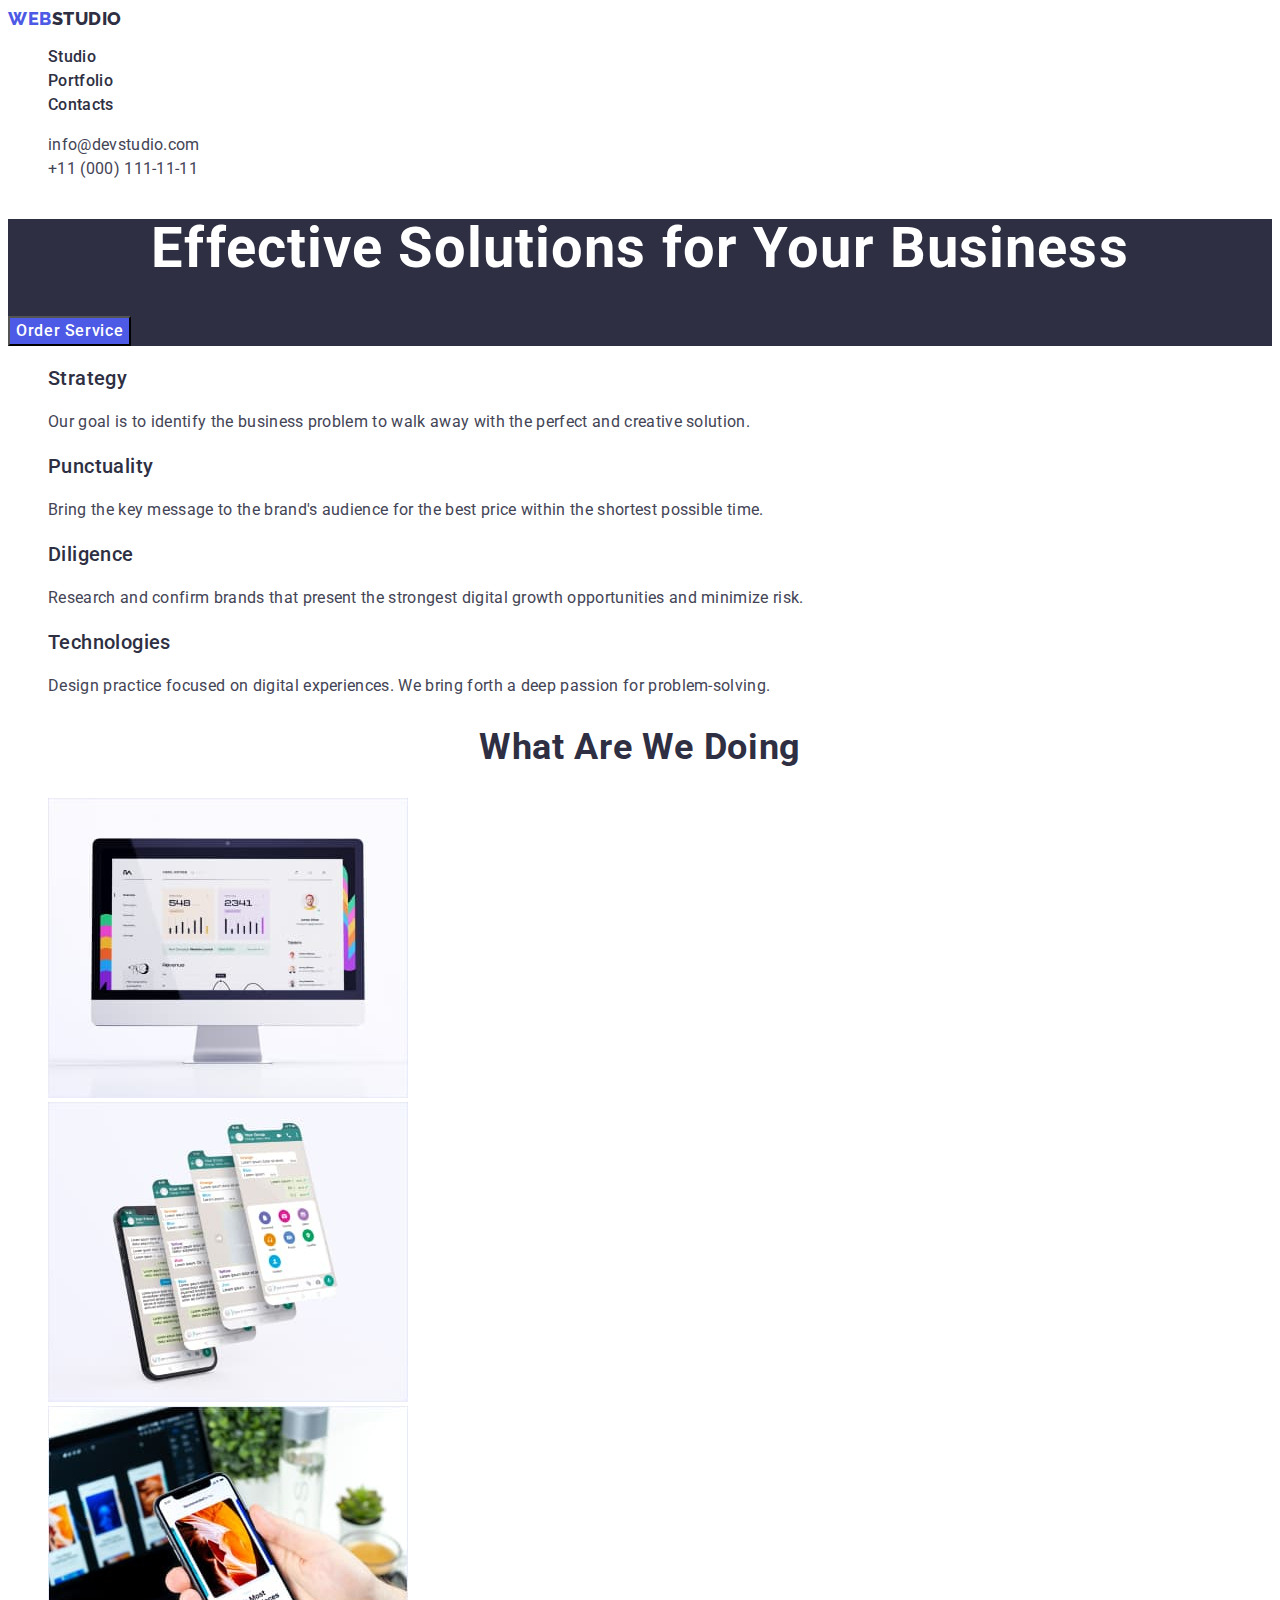
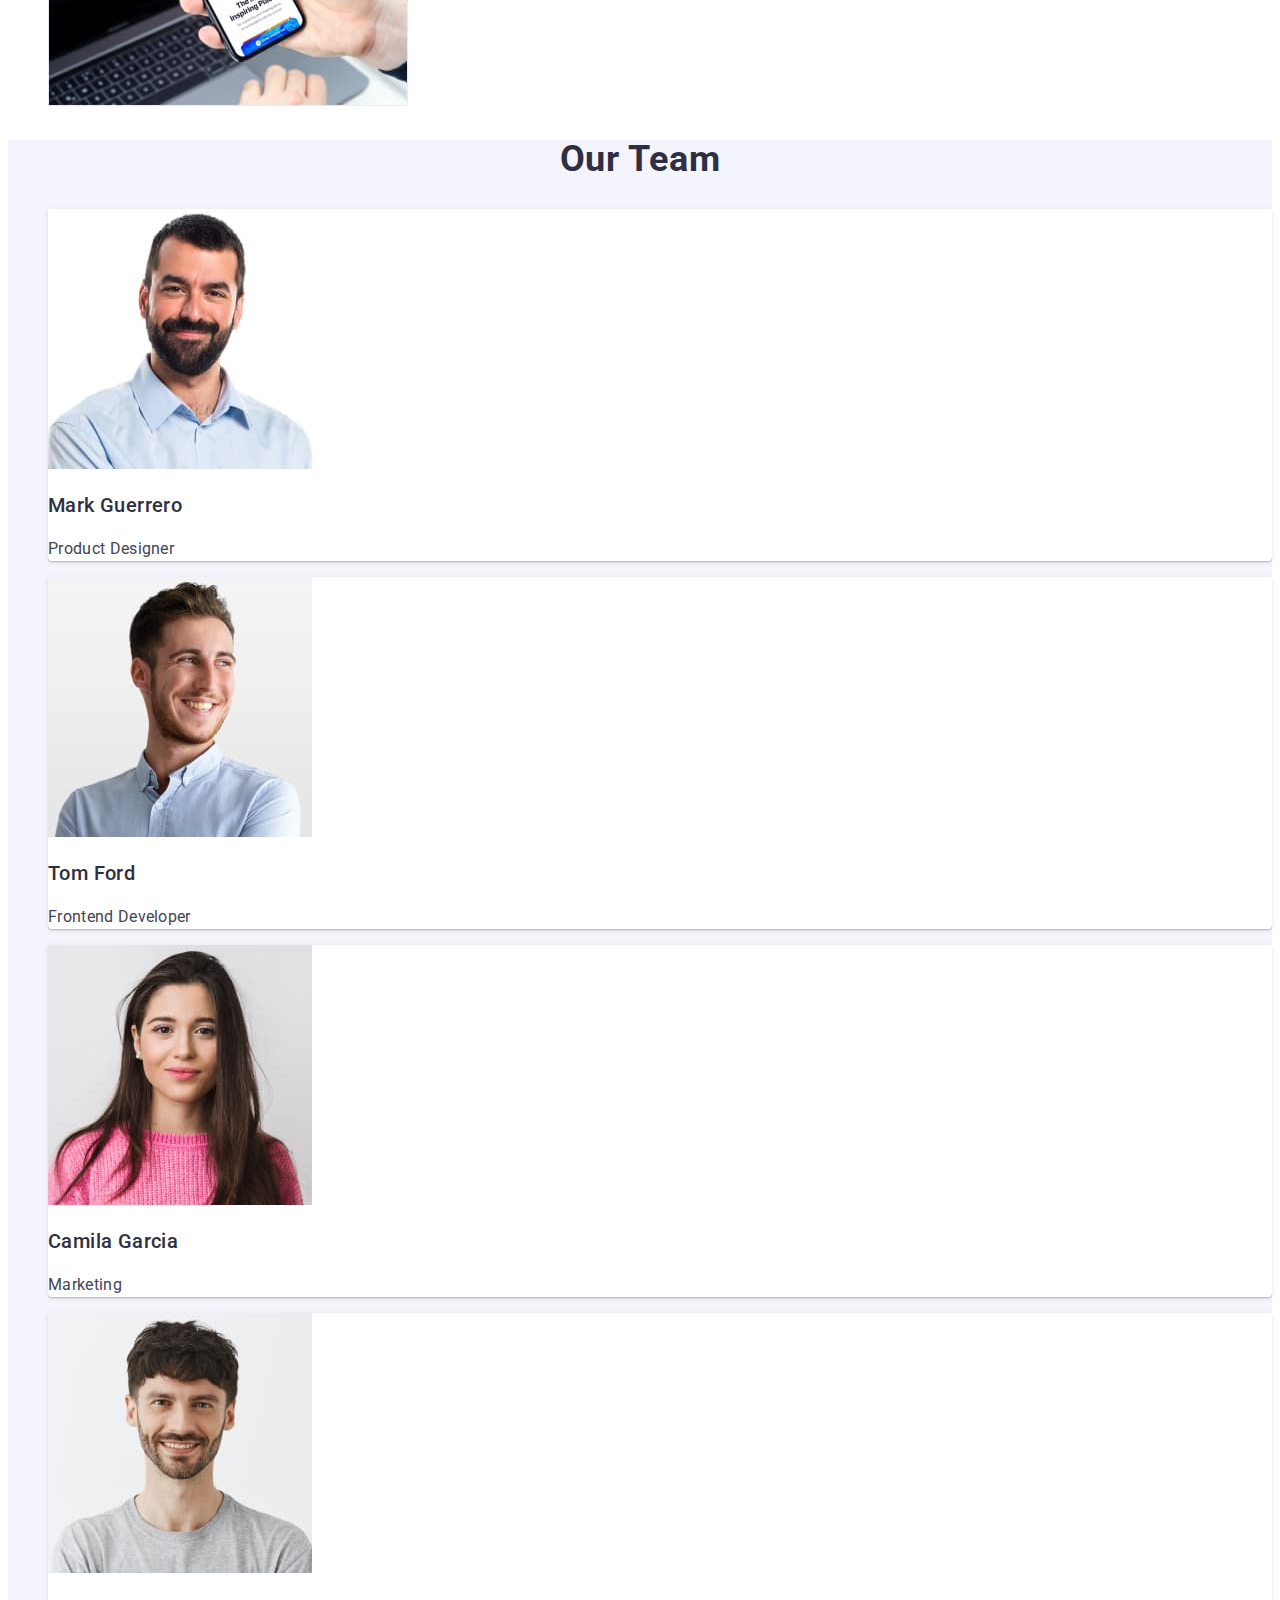
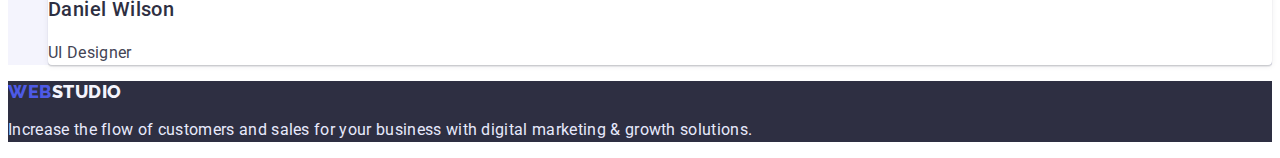
<file: index.html>
<!DOCTYPE html>
<html lang="en">
  <head>    <meta charset="UTF-8" />
    <meta http-equiv="X-UA-Compatible" content="IE=edge" />
    <meta name="viewport" content="width=device-width, initial-scale=1.0" />
    <title>Document</title>
    <link rel="preconnect" href="https://fonts.googleapis.com">
    <link rel="preconnect" href="https://fonts.gstatic.com" crossorigin>
    <link href="https://fonts.googleapis.com/css2?family=Raleway:wght@800&family=Roboto:wght@400;500;700;900&display=swap" rel="stylesheet">
    <link href="./css/styles.css" rel="stylesheet">
    
</head>
<!----------------------------------------------------------HEADER------------------------------------------------------------------------------>
  <body class="body" id="body">
    <header class="header">
      <nav class="header-nav">
        <a href="./index.html" class="header-link link">Web<span class="header-studio link">Studio</span></a>
        <ul class="menu-list list">
          <li class="menu-item"><a href="./index.html" class="menu-link link">Studio</a></li>
          <li class="menu-item"><a href="./portfolio.html" class="menu-link link">Portfolio</a></li>
          <li class="menu-item"><a href="" class="menu-link link">Contacts</a></li>
        </ul>
      </nav>
      <!-----------------------------------------------------ADDRESS----------------------------------------------------------------------->
      <address class="socials">
        <ul class="socials-list list">
          <li class=""><a href="mailto:info@devstudio.com" class="socials-address link">info@devstudio.com</a></li>
          <li class=""><a href="tel:+110001111111" class="socials-address link">+11 (000) 111-11-11</a></li>
        </ul>
      </address>
    </header>
    
    <main>
      <!----------------------------------------------------section1------------------------------------------------------------------->
      
      <section class="title">
        <h1 class="caption">Effective Solutions for Your Business</h1>
        <button type="button" class="title-btn">Order Service</button>
      </section>

      
      <!----------------------------------------------------section2------------------------------------------------------------------->
      <section class="aside">
        <h2 class="none"></h2>
        <ul class="aside-list list">
          <li>
            <h3 class="aside-content">Strategy</h3>
            <p class="aside-text">
              Our goal is to identify the business problem to walk away with the
              perfect and creative solution.
            </p>
          </li>
          <li>
            <h3 class="aside-content">Punctuality</h3>
            <p class="aside-text">
              Bring the key message to the brand's audience for the best price
              within the shortest possible time.
            </p>
          </li>
          <li>
            <h3 class="aside-content">Diligence</h3>
            <p class="aside-text">
              Research and confirm brands that present the strongest digital
              growth opportunities and minimize risk.
            </p>
          </li>
          <li>
            <h3 class="aside-content">Technologies</h3>
            <p class="aside-text">
              Design practice focused on digital experiences. We bring forth a
              deep passion for problem-solving.
            </p>
          </li>
        </ul>
      </section>
      
      <!----------------------------------------------------------section3-------------------------------------------------------------->
      
      <section class="img">
        <h2 class="img-text">What are we doing</h2>
        <ul class="img-menu list">
        <li><img src="./images/img-1.jpg" alt="monitor_with_main_page" width="360" height="300"></li>
        <li><img src="./images/img-2.jpg" alt="phone_and_tabs" width="360" height="300"></li>
        <li><img src="./images/img-3.jpg" alt="phone in hand" width="360" height="300"></li>
        </ul>
      </section>

      <!----------------------------------------------------------section4-------------------------------------------------------------->
      
      <section class="team">
        <h2 class="team-text">Our Team</h2>
        <ul class="list">
          <li class="team-block"><img src="./images/team-1.jpg" alt="face1" width="264"
            height="260">
            <h3 class="team-name">Mark Guerrero</h3>
            <p class="team-position">Product Designer</p>
          </li>
          
        
        
        
          <li class="team-block"><img src="./images/team-2.jpg" alt="face2" width="264"
            height="260">
            <h3 class="team-name">Tom Ford</h3>
            <p class="team-position">Frontend Developer</p>
          </li>
          
        
        
          <li class="team-block"><img src="./images/team-3.jpg" alt="face3" width="264"
            height="260">
            <h3 class="team-name">Camila Garcia</h3>
            <p class="team-position">Marketing</p>
          </li>
          
        
        
          <li class="team-block"><img src="./images/team-4.jpg" alt="face4" width="264"
            height="260">
            <h3 class="team-name">Daniel Wilson</h3>
            <p class="team-position">UI Designer</p>
          </li>
          
        </ul>
        
      
      </section>
    </main>

     <!----------------------------------------------------FOOTHER------------------------------------------------------------------------------>

    <footer class="footer">
      <a href="./index.html" class="header-link link">Web<span class="footer-studio link">Studio</span></a>
      <p class="footer-text">
        Increase the flow of customers and sales for your business with digital
        marketing & growth solutions.
      </p>
    </footer>
  </body>
</html>
</file>
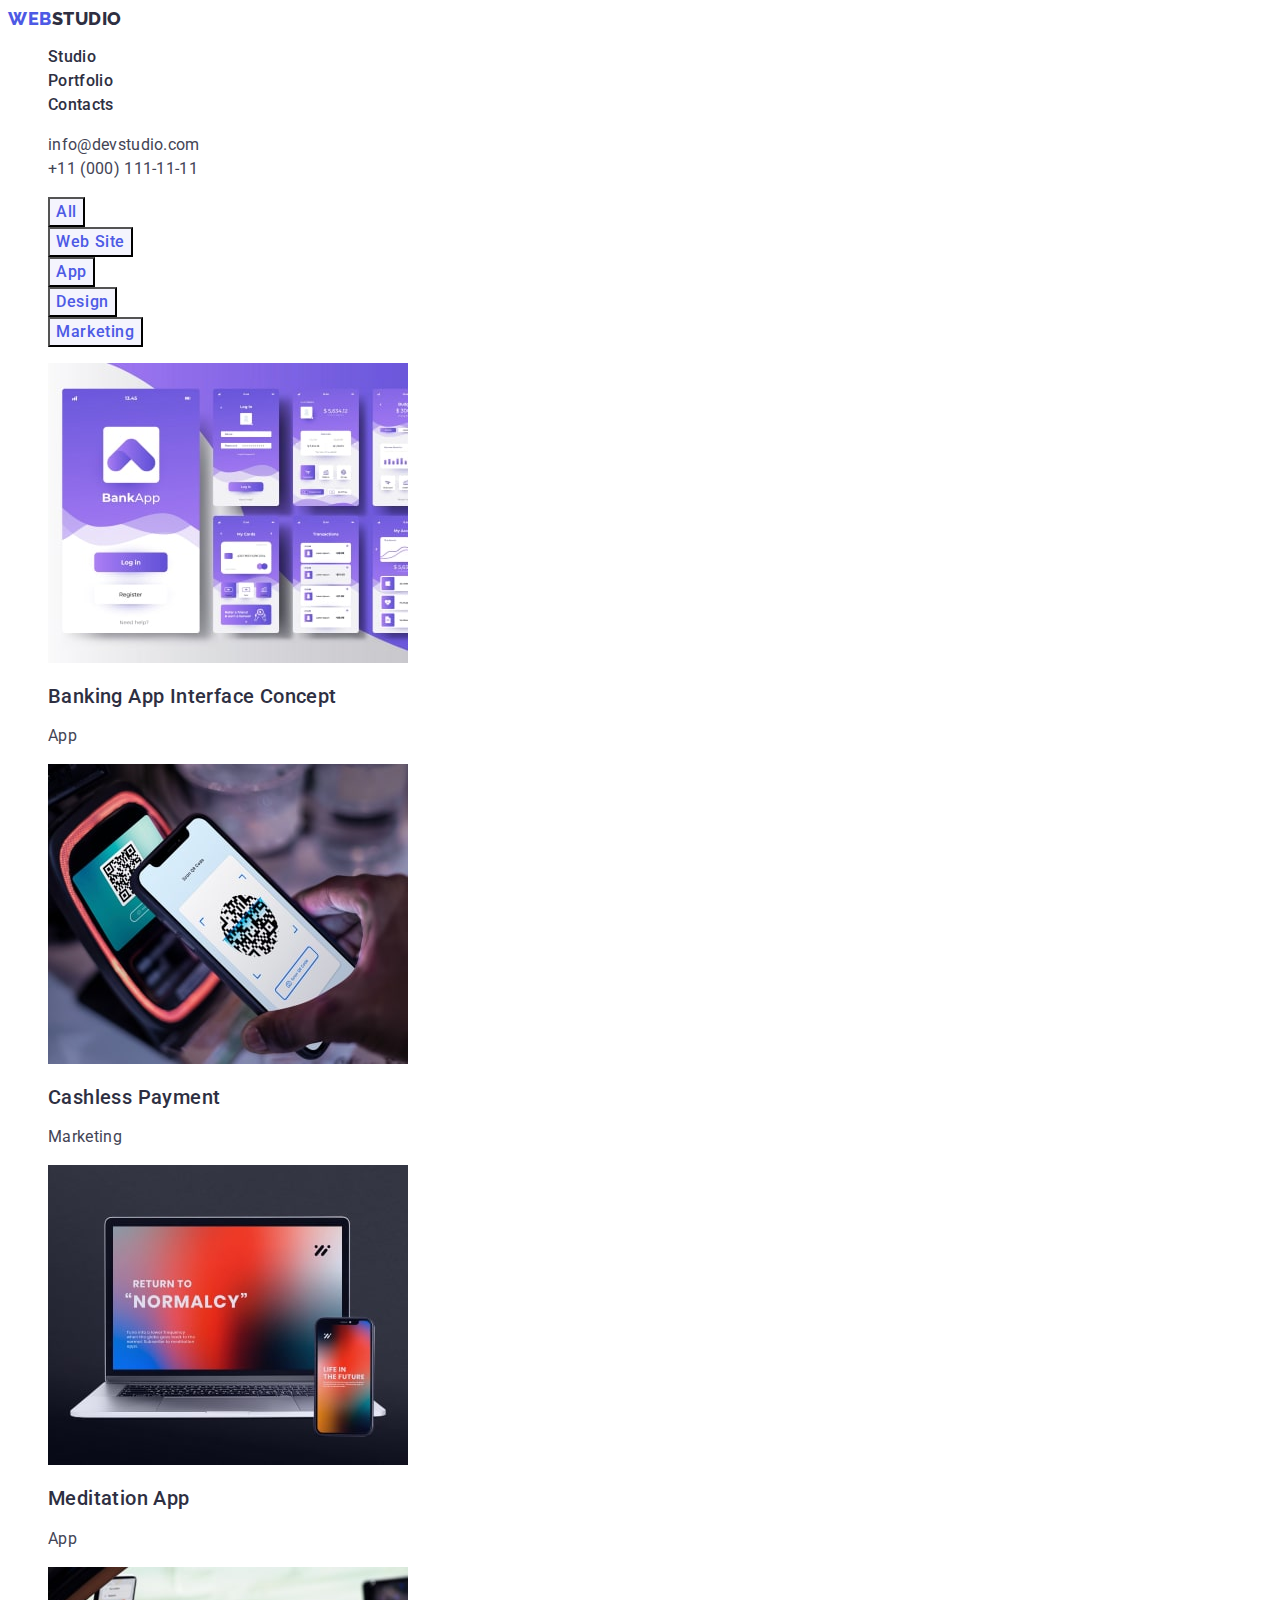
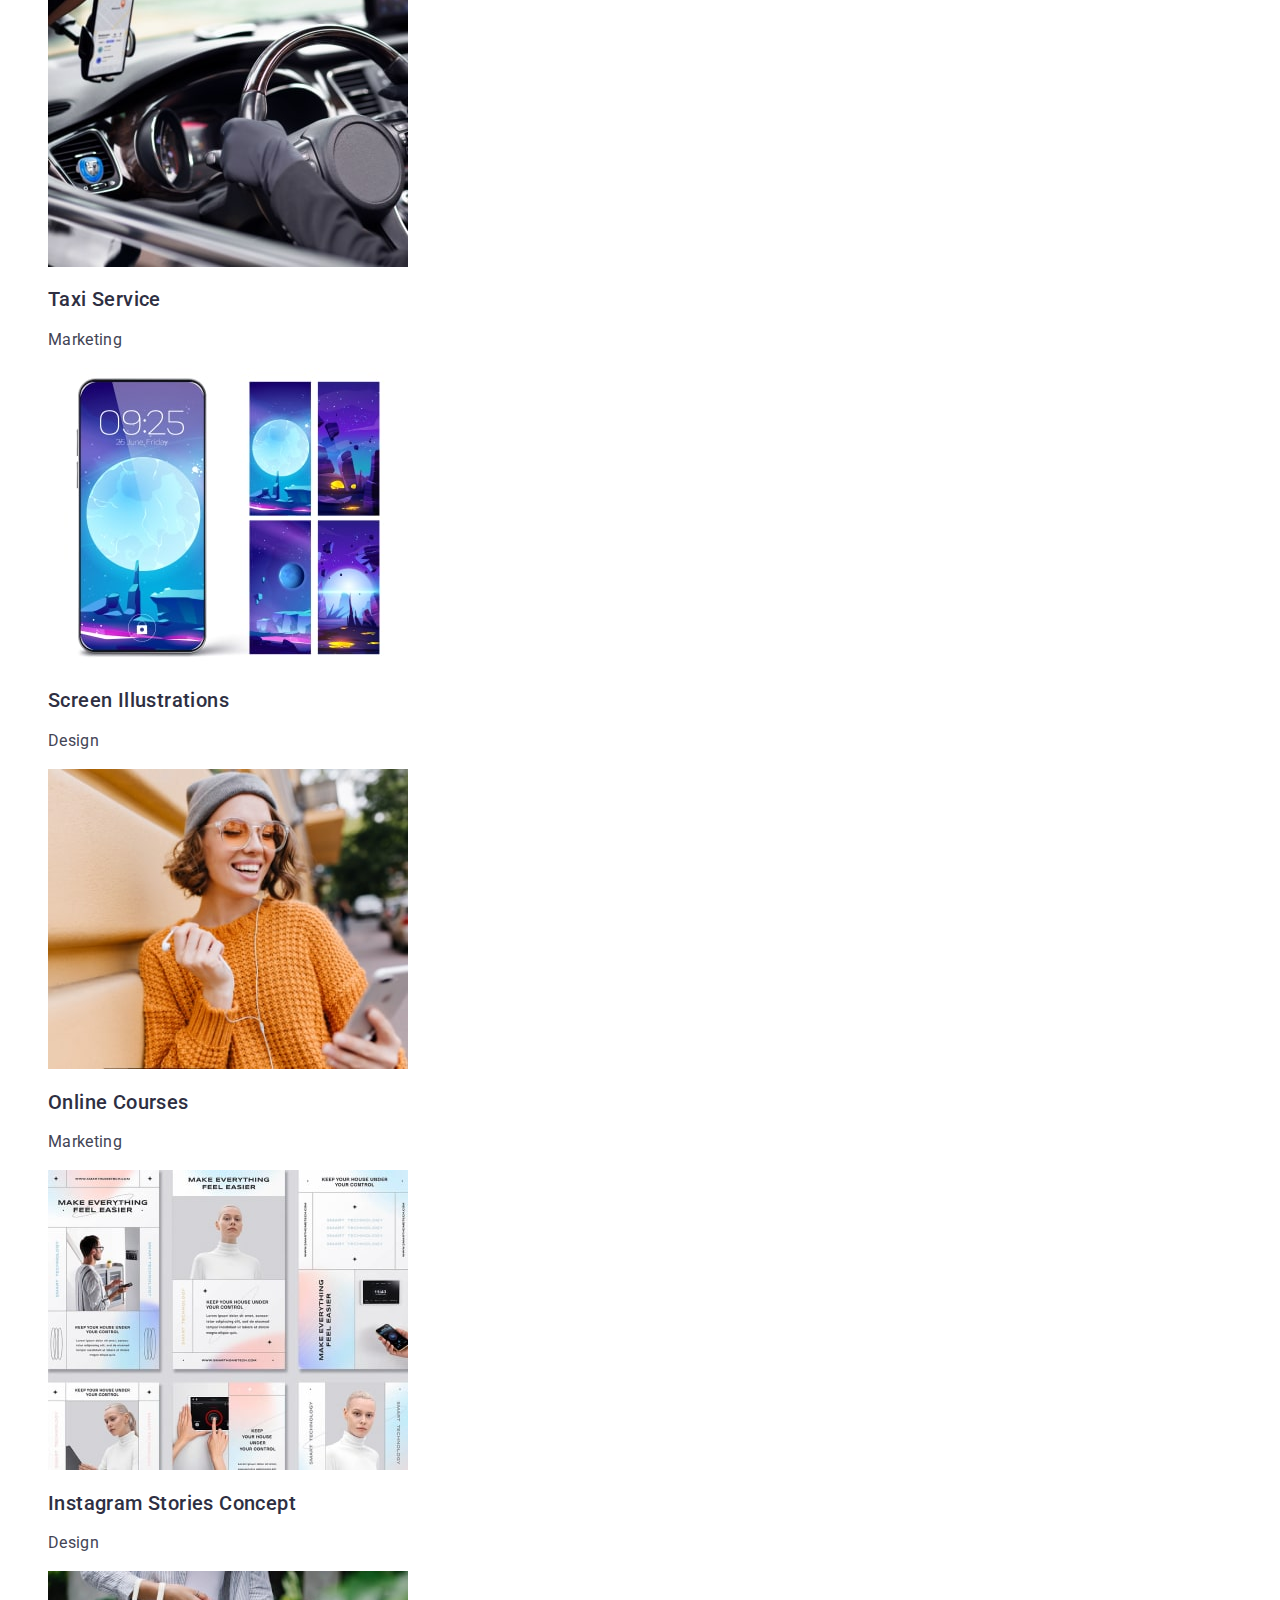
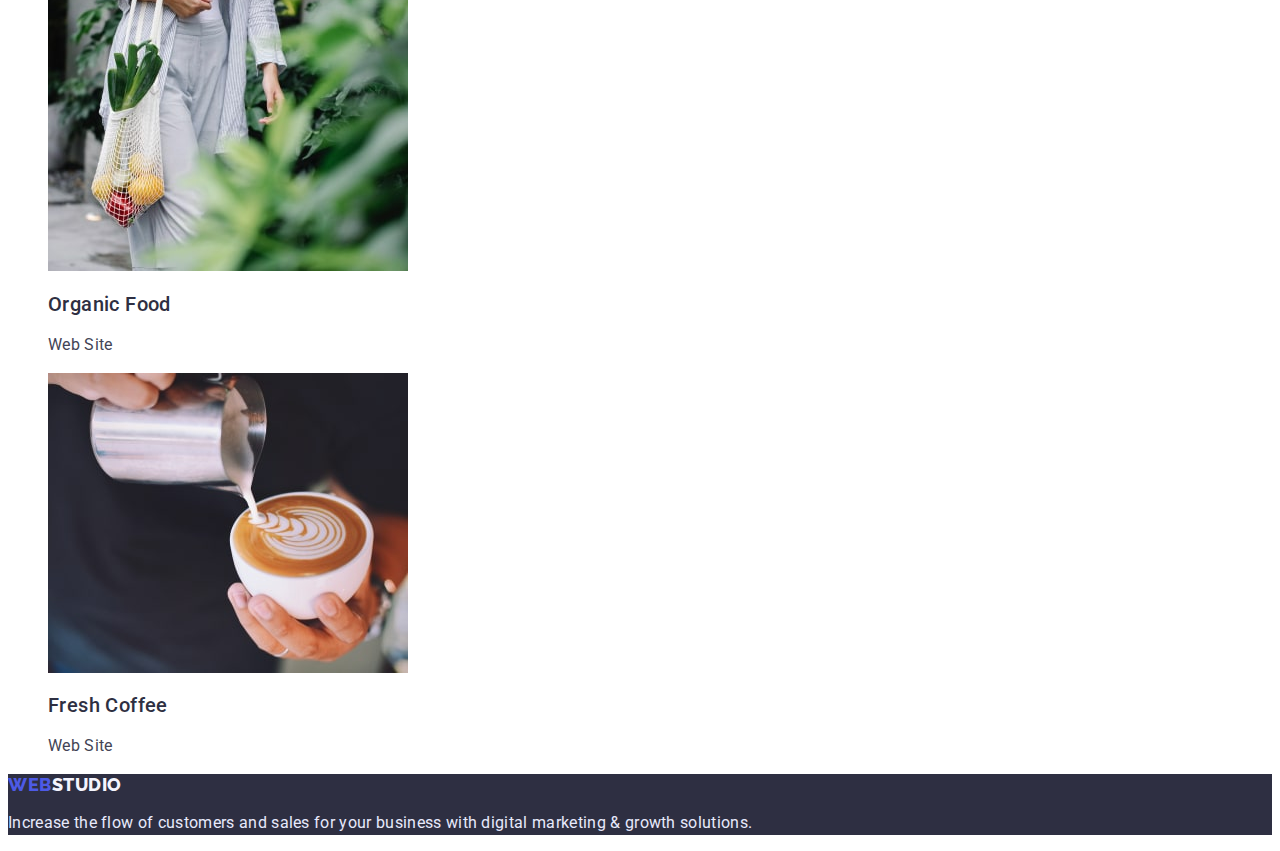
<file: portfolio.html>
<!DOCTYPE html>
<html lang="en">
<head>
    <meta charset="UTF-8">
    <meta http-equiv="X-UA-Compatible" content="IE=edge">
    <meta name="viewport" content="width=device-width, initial-scale=1.0">
    <title>Document</title>
    <link rel="preconnect" href="https://fonts.googleapis.com">
    <link rel="preconnect" href="https://fonts.gstatic.com" crossorigin>
    <link href="https://fonts.googleapis.com/css2?family=Raleway:wght@800&family=Roboto:wght@400;500;700;900&display=swap" rel="stylesheet">
    <link href="./css/styles.css" rel="stylesheet">
  </head>

<!----------------------------------------------------------HEADER------------------------------------------------------------------------------>
<body class="body" id="body">
  <header class="header">
    <nav class="header-nav">
      <a href="./index.html" class="header-link link">Web<span class="header-studio link">Studio</span></a>
      <ul class="menu-list list">
        <li class="menu-item"><a href="./index.html" class="menu-link link">Studio</a></li>
        <li class="menu-item"><a href="./portfolio.html" class="menu-link link">Portfolio</a></li>
        <li class="menu-item"><a href="" class="menu-link link">Contacts</a></li>
      </ul>
    </nav>
    <!-----------------------------------------------------ADDRESS----------------------------------------------------------------------->
    <address class="socials">
      <ul class="socials-list list">
        <li class=""><a href="mailto:info@devstudio.com" class="socials-address link">info@devstudio.com</a></li>
        <li class=""><a href="tel:+110001111111" class="socials-address link">+11 (000) 111-11-11</a></li>
      </ul>
    </address>
  </header>
<!--------------------------------------------------------MAIN------------------------------------------------------------------->
      
<main>
  
  <section class="">
    <h1 hidden>Hello</h1>
    <ul class="list"> 
        <li><button type="button" class="menu-items" >All</button></li>
        <li><button type="button" class="menu-items" >Web Site</button></li>
        <li><button type="button" class="menu-items" >App</button></li>
        <li><button type="button" class="menu-items" >Design</button></li>
        <li><button type="button" class="menu-items" >Marketing</button></li>
    </ul>
    <!----------------------------------------------------IMG------------------------------------------------------------------->
    <ul class="list">
     <li class="">  
        <a class="link"> <img  src="./images/portfolio-1.jpg" alt="app" width="360" height="300">
        <h2 class="portfolio-content-text">Banking App Interface Concept</h2>
        <p class="portfolio-content">App</p></a>
     </li>
     <li>  
        <a class="link"> <img src="./images/portfolio-2.jpg" alt="scan_code" width="360" height="300">
        <h2 class="portfolio-content-text">Cashless Payment</h2>
        <p class="portfolio-content">Marketing</p></a>
     </li>
     <li>  
        <a class="link"><img src="./images/portfolio-3.jpg" alt="laptop" width="360" height="300">
        <h2 class="portfolio-content-text">Meditation App</h2>
        <p class="portfolio-content">App</p></a>
     </li>
    


  <!----------------------------------------------------IMG2------------------------------------------------------------------->
    
    
    <li>  
       <a class="link"> <img src="./images/portfolio-4.jpg" alt="auto" width="360" height="300">
       <h2 class="portfolio-content-text">Taxi Service</h2>
       <p class="portfolio-content">Marketing</p></a>
    </li>
    <li>  
       <a class="link"> <img src="./images/portfolio-5.jpg" alt="phone" width="360" height="300">
       <h2 class="portfolio-content-text">Screen Illustrations</h2>
       <p class="portfolio-content">Design</p></a>
    </li>
    <li>  
       <a class="link"> <img src="./images/portfolio-6.jpg" alt="girl" width="360" height="300">
       <h2 class="portfolio-content-text">Online Courses</h2>
       <p class="portfolio-content">Marketing</p></a>
    </li>
   
  <!----------------------------------------------------IMG3------------------------------------------------------------------->
      
  
    
    <li>  
       <a class="link"> <img src="./images/portfolio-7.jpg" alt="pages" width="360" height="300">
       <h2 class="portfolio-content-text">Instagram Stories Concept</h2>
       <p class="portfolio-content">Design</p></a>
    </li>
    <li>  
       <a class="link"><img src="./images/portfolio-8.jpg" alt="fruit_basket" width="360" height="300">
       <h2 class="portfolio-content-text">Organic Food</h2>
       <p class="portfolio-content">Web Site</p></a>
    </li>
    <li>  
       <a class="link"><img src="./images/portfolio-9.jpg" alt="coffee" width="360" height="300">
       <h2 class="portfolio-content-text">Fresh Coffee</h2>
       <p class="portfolio-content">Web Site</p></a>
    </li>
   </ul></section>
  </main>
  <!----------------------------------------------------FOOTHER------------------------------------------------------------------->
      
  <footer class="footer">
    <a href="./index.html" class="header-link link">Web<span class="footer-studio link">Studio</span></a>
    <p class="footer-text">
      Increase the flow of customers and sales for your business with digital
      marketing & growth solutions.
    </p>
  </footer>
</body>
</html>
</file>
<file: css/styles.css>
/*--------------------------index.html------------------------------------*/
body {
    font-family: 'Roboto', sans-serif;
    color: #434455;
    font-style: normal;
    background-color:#FFFFFF;}
  
.list {
    list-style: none;}
.link {
    text-decoration: none;}
/*--------------------------header----------------------------------------*/

/*--------------------------header----------------------------------------*/
.header-link {
    font-family: 'Raleway', sans-serif;
    font-style: normal;
    font-weight: 800;
    font-size: 18px;
    line-height: 1.17;
    letter-spacing: 0.03em;
    text-transform: uppercase;
    color: #4d5ae5;
}
.header-studio {
    color: #2e2f42;}
.menu-link {
    font-weight: 500;
    font-size: 16px;
    line-height: 1.5;
    letter-spacing: 0.02em;
    color: var(--modal-color);
    --modal-color: #2E2F42;
}

.menu-link:hover,.menu-link:focus {
    color: #404bbf;
}
/*--------------------------address---------------------------------------*/
.socials {
    font-style: normal 
}
.socials-address
{
    font-size: 16px;
    line-height: 1.5;
    letter-spacing: 0.02em;
    color:#434455;
}

.socials-address:is(:hover, :focus, :active) {
    color:#404bbf;
}
  
/*--------------------------siction1--------------------------------------*/
.title {
    background-color: #2e2f42;
}
.caption {
    font-size: 56px;
    line-height: 1.07;
    text-align: center;
    letter-spacing: 0.02em;
    color: #ffffff;
}
.title-btn {
    font-family: 'Roboto', sans-serif;
    font-weight: 500;
    font-size: 16px;
    line-height: 1.5;
    letter-spacing: 0.04em;
    color: #ffffff;
    cursor: pointer;
    background-color: #4D5AE5;
}
.title-btn:hover {
    background-color: #404BBF;
}
/*--------------------------siction2--------------------------------------*/
.aside-content {
    font-weight: 500;
    font-size: 20px;
    line-height: 1.2;
    letter-spacing: 0.02em;
    color:#2e2f42;
}
.aside-text {
    font-size: 16px;
    line-height: 1.5; 
    letter-spacing: 0.02em;
}
/*--------------------------siction3--------------------------------------*/
.img-text {
    font-size: 36px;
    line-height: 1.11;
    text-align: center;
    letter-spacing: 0.02em;
    text-transform: capitalize;
    color:#2e2f42 ;
    
}
/*--------------------------siction4--------------------------------------*/
.team{
    background-color: #f4f4fd;
}
.team-block{
    background-color: #ffffff;
    box-shadow: 0px 1px 6px rgba(46, 47, 66, 0.08), 0px 1px 1px rgba(46, 47, 66, 0.16), 0px 2px 1px rgba(46, 47, 66, 0.08);
    border-radius: 0px 0px 4px 4px;
}
.team-text {
    font-size: 36px;
    line-height: 1.11;
    text-align: center;
    letter-spacing: 0.02em;
    text-transform: capitalize;
    color:#2e2f42 ;
}
.team-name {
    font-weight: 500;
    font-size: 20px;
    line-height: 1.2;
    letter-spacing: 0.02em;
    color:#2e2f42 ;
}
.team-position {
    font-size: 16px;
    line-height: 1.5;
    letter-spacing: 0.02em;

}
/*--------------------------FOOTHER---------------------------------------*/
.footer {
    background-color: #2e2f42;
}
.footer-studio {
   color: #f4f4fd;
}
.footer-text{
    font-family: 'Roboto';
    font-style: normal;
    font-weight: 400;
    font-size: 16px;
    line-height: 1.5;
    letter-spacing: 0.02em;
    color: #E7E9FC;
}
/*--------------------------Portfolio.html--------------------------------*/
/*--------------------------HEADER----------------------------------------*/
/*--------------------------MAIN---------------------------------------*/
.menu-items {
    font-family: "Roboto", sans-serif;
    font-weight: 500;
    font-size: 16px;
    line-height: 1.5;
    letter-spacing: 0.04em;
    color:#4d5ae5 ;
    cursor: pointer;
    background-color:#f4f4fd; 
}
.menu-items:hover {
    background-color: #404bbf;
    color: #ffffff;
}
/*--------------------------MAIN---------------------------------------*/
.portfolio-content-text {
    font-weight: 500;
    font-size: 20px;
    line-height: 1.2;
    letter-spacing: 0.02em;
    color: #2e2f42;
}
.portfolio-content {
    font-size: 16px;
    line-height: 1.5;
    letter-spacing: 0.02em;
    color:#434455 ;
}
</file>
